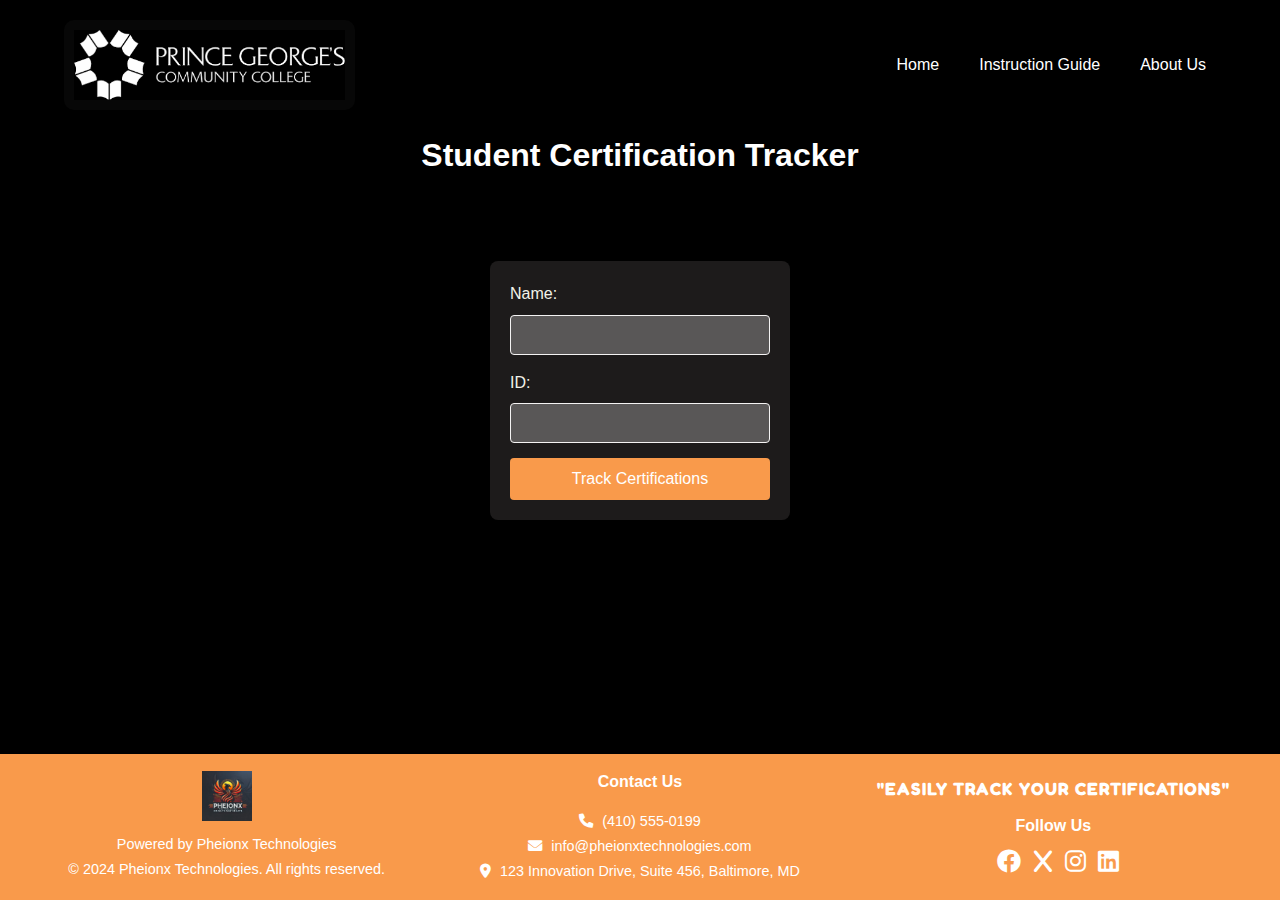
<file: index.html>
<!DOCTYPE html>
<html lang="en">
<head>
    <meta charset="UTF-8">
    <meta name="viewport" content="width=device-width, initial-scale=1.0">
    <title>Student Certification Tracker</title>
    <link rel="stylesheet" href="styles.css">
    <link rel="stylesheet" href="https://cdnjs.cloudflare.com/ajax/libs/font-awesome/6.0.0-beta3/css/all.min.css">
    <link href="https://fonts.googleapis.com/css2?family=Fredoka+One&family=Poppins:wght@500&display=swap" rel="stylesheet">
</head>
<body>
    <header>
        <div class="container">
            <div class="logo">
                <img src="image/logotwo.png" alt="Second Logo">
            </div>
            <nav>
                <ul>
                    <li><a href="home.html">Home</a></li>
                    <li><a href="instructionguide.html">Instruction Guide</a></li>
                    <li><a href="aboutus.html">About Us</a></li>
                </ul>
            </nav>
        </div>
    </header>
    <main>
        <h1>Student Certification Tracker</h1>
        <div class="form-box">
            <form action="results.html" method="GET" class="certification-form" autocomplete="off">
                <label for="name">Name:</label>
                <input type="text" id="name" name="name" required pattern="[A-Za-z\s]+"
                    title="Please enter letters only"
                    oninput="this.value = this.value.replace(/[^A-Za-z\s]/g, '')" autocomplete="off">
                <label for="id">ID:</label>
                <input type="text" id="id" name="id" required pattern="\d+"
                    title="Please enter numbers only"
                    oninput="this.value = this.value.replace(/\D/g, '')" autocomplete="off">
                <button type="submit">Track Certifications</button>
            </form>
        </div>
    </main>
    <footer>
        <div class="footer-left">
            <img src="image/logoone.jpg" alt="Phoenix Technology Logo" class="footer-logo">
            <p>Powered by Pheionx Technologies</p>
            <p>&copy; 2024 Pheionx Technologies. All rights reserved.</p>
        </div>
        <div class="footer-center">
            <h3> Contact Us</h3>
            <p><i class="fas fa-phone"></i>  (410) 555-0199</p>
        <p><i class="fas fa-envelope"></i> info@pheionxtechnologies.com</p>
        <p><i class="fas fa-map-marker-alt"></i> 123 Innovation Drive, Suite 456, Baltimore, MD </p>
        </div>
        <div class="footer-right">
            <div class="tagline-section">
                <p>"Easily Track Your Certifications"</p>
                <h3>Follow Us</h3>
            </div>
            <ul>
                <li><a href="https://www.facebook.com/pheionxtechonolgies"><i class="fab fa-facebook"></i></a></li>
                <li><a href="https://x.com/pheionxtechnologies"><i class="fab fa-x"></i></a></li>
                <li><a href="https://www.instagram.com/pheionxtechnologies"><i class="fab fa-instagram"></i></a></li>
                <li><a href="https://www.linkedin.com/company/pheionx-technologies"><i class="fab fa-linkedin"></i></a></li>
            </ul>
        </div>
    </footer>
    <script>
        const certificationData = {
            "Rufael Solomon,233323": {
                "attempted": ["Project Management Professional (PMP)"],
                "completed": ["Project Management Professional (PMP)"],
                "dateCompleted": ["2024-04-20"]
            },
            "Jenehra Allen,345454": {
                "attempted": ["ACDIS CDI Apprenticeship"],
                "completed": ["ACDIS CDI Apprenticeship"],
                "dateCompleted": ["2024-04-25"]
            },
            "Oluwaseyi Odeyemi,167453": {
                "attempted": ["CompTIA Security+"],
                "completed": ["CompTIA Security+"],
                "dateCompleted": ["2024-05-05"]
            },
            "Clauvert Chingkala,867453": {
                "attempted": ["Certified Information Security Manager (CISM)"],
                "completed": ["Certified Information Security Manager (CISM)"],
                "dateCompleted": ["2024-05-15"]
            },
            "Rilwan Ajibola,485845": {
                "attempted": ["Certified Information Systems Security Professional (CISSP)"],
                "completed": ["Certified Information Systems Security Professional (CISSP)"],
                "dateCompleted": ["2024-06-01"]
            },
            "Marlon Taylor,903432": {
                "attempted": ["AWS Certified Solutions Architect"],
                "completed": ["AWS Certified Solutions Architect"],
                "dateCompleted": ["2024-06-10"]
            }
        };

        function handleFormSubmission(event) {
            event.preventDefault();
            const name = document.getElementById("name").value.trim();
            const id = document.getElementById("id").value.trim();
            const key = `${name},${id}`;

            if (certificationData[key]) {
                const data = certificationData[key];
                const queryString = `?name=${encodeURIComponent(name)}&id=${encodeURIComponent(id)}&attempted=${encodeURIComponent(data.attempted)}&completed=${encodeURIComponent(data.completed)}&dateCompleted=${encodeURIComponent(data.dateCompleted)}`;
                window.location.href = "results.html" + queryString;
            } else {
                alert("No certification data found for the entered Name and ID.");
            }
        }

        document.querySelector(".certification-form").addEventListener("submit", handleFormSubmission);
    </script>
</body>
</html>
</file>
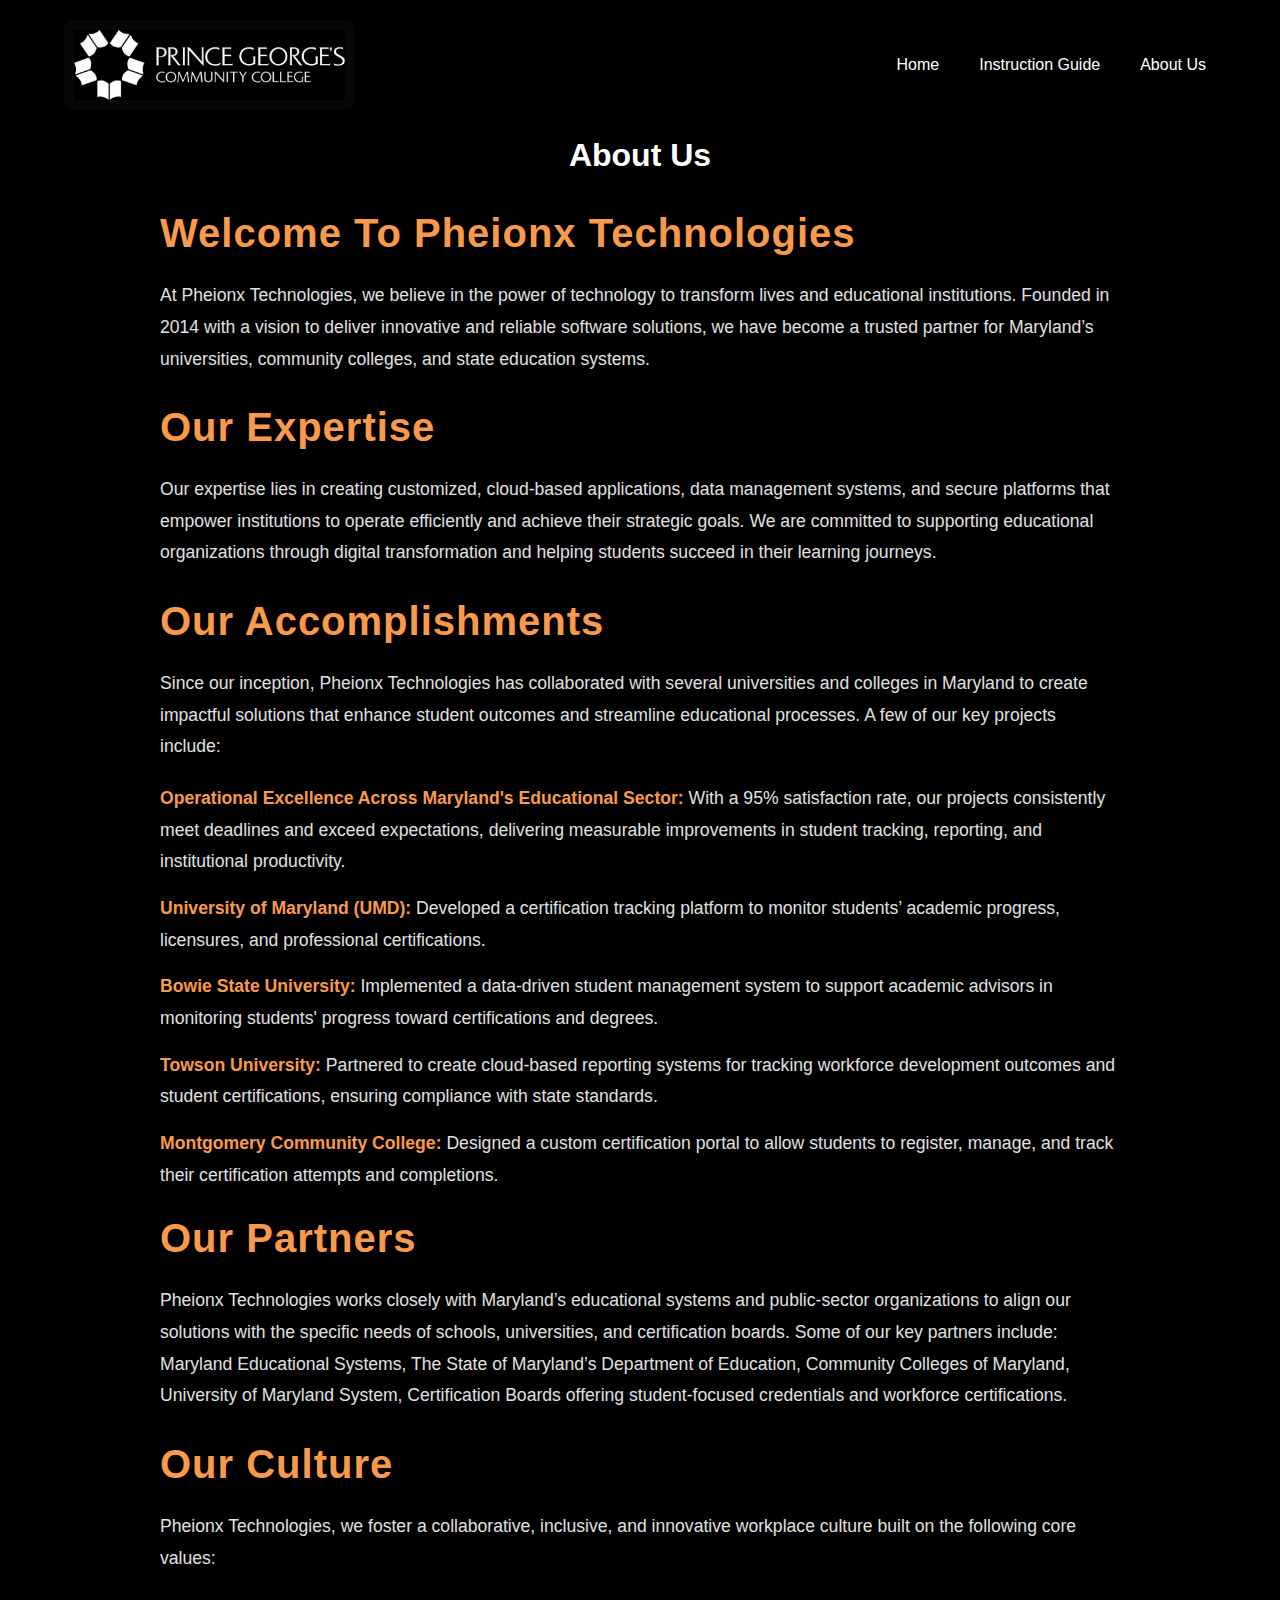
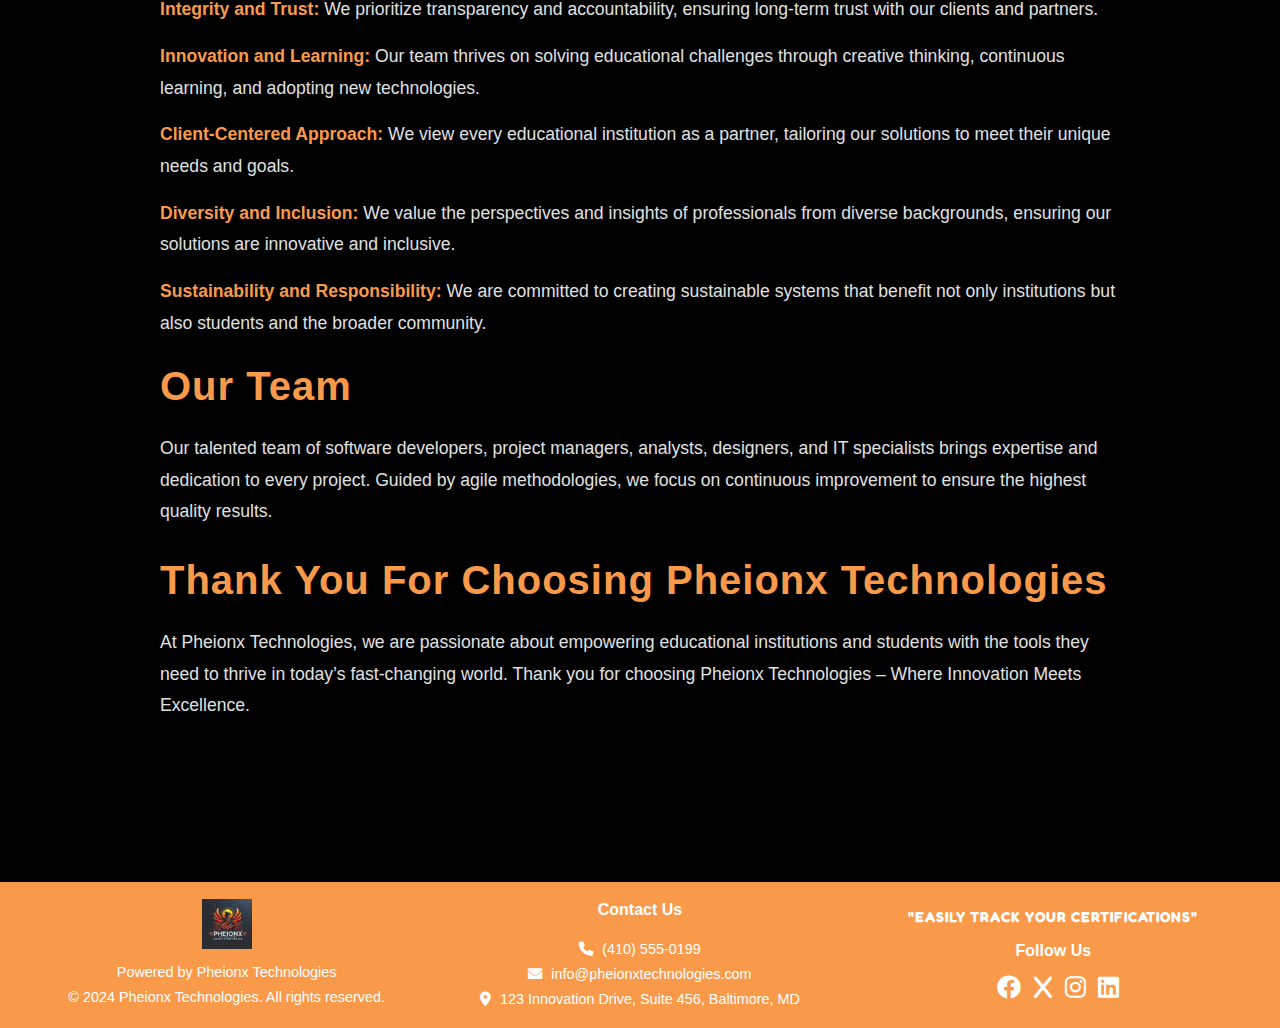
<file: aboutus.html>
<!DOCTYPE html>
<html lang="en">
<head>
    <meta charset="UTF-8">
    <meta name="viewport" content="width=device-width, initial-scale=1.0">
    <title>Student Certification Tracker</title>
    <link rel="stylesheet" href="styles3.css">
    <link rel="stylesheet" href="https://cdnjs.cloudflare.com/ajax/libs/font-awesome/6.0.0-beta3/css/all.min.css">
    <link href="https://fonts.googleapis.com/css2?family=Fredoka+One&family=Poppins:wght@500&display=swap" rel="stylesheet">
</head>
<body>
    <header>
        <div class="container">
            <div class="logo">
                <img src="image/logotwo.png" alt="Second Logo">
                    </div>
            <nav>
                <ul>
                <li><a href="home.html">Home</a></li>
                <li><a href="instructionguide.html">Instruction Guide</a></li>
                <li><a href="aboutus.html">About Us</a></li>
                </ul>
            </nav>
        </div>
    </header>
    <main>
        <h1>About Us </h1>
        <div class="about-us">
            <h2>Welcome to Pheionx Technologies</h2>
            <p>At Pheionx Technologies, we believe in the power of technology to transform lives and educational institutions. Founded in 2014 with a vision to deliver innovative and reliable software solutions, we have become a trusted partner for Maryland’s universities, community colleges, and state education systems.</p>
        
            <h2>Our Expertise</h2>
            <p>Our expertise lies in creating customized, cloud-based applications, data management systems, and secure platforms that empower institutions to operate efficiently and achieve their strategic goals. We are committed to supporting educational organizations through digital transformation and helping students succeed in their learning journeys.</p>
        
            <h2>Our Accomplishments</h2>
            <p>Since our inception, Pheionx Technologies has collaborated with several universities and colleges in Maryland to create impactful solutions that enhance student outcomes and streamline educational processes. A few of our key projects include:</p>
            <p class="accomplishment"><strong>Operational Excellence Across Maryland's Educational Sector:</strong> With a 95% satisfaction rate, our projects consistently meet deadlines and exceed expectations, delivering measurable improvements in student tracking, reporting, and institutional productivity.</p>
            <p class="accomplishment"><strong>University of Maryland (UMD):</strong> Developed a certification tracking platform to monitor students’ academic progress, licensures, and professional certifications.</p>
            <p class="accomplishment"><strong>Bowie State University:</strong> Implemented a data-driven student management system to support academic advisors in monitoring students' progress toward certifications and degrees.</p>
            <p class="accomplishment"><strong>Towson University:</strong> Partnered to create cloud-based reporting systems for tracking workforce development outcomes and student certifications, ensuring compliance with state standards.</p>
            <p class="accomplishment"><strong>Montgomery Community College:</strong> Designed a custom certification portal to allow students to register, manage, and track their certification attempts and completions.</p>
        
            <h2>Our Partners</h2>
            <p class="partners-list">Pheionx Technologies works closely with Maryland’s educational systems and public-sector organizations to align our solutions with the specific needs of schools, universities, and certification boards. Some of our key partners include: Maryland Educational Systems, The State of Maryland’s Department of Education, Community Colleges of Maryland, University of Maryland System, Certification Boards offering student-focused credentials and workforce certifications.</p>
        
            <h2>Our Culture</h2>
            <p>Pheionx Technologies, we foster a collaborative, inclusive, and innovative workplace culture built on the following core values:</p>
            <p class="culture"><strong>Integrity and Trust:</strong> We prioritize transparency and accountability, ensuring long-term trust with our clients and partners.</p>
            <p class="culture"><strong>Innovation and Learning:</strong> Our team thrives on solving educational challenges through creative thinking, continuous learning, and adopting new technologies.</p>
            <p class="culture"><strong>Client-Centered Approach:</strong> We view every educational institution as a partner, tailoring our solutions to meet their unique needs and goals.</p>
            <p class="culture"><strong>Diversity and Inclusion:</strong> We value the perspectives and insights of professionals from diverse backgrounds, ensuring our solutions are innovative and inclusive.</p>
            <p class="culture"><strong>Sustainability and Responsibility:</strong> We are committed to creating sustainable systems that benefit not only institutions but also students and the broader community.</p>
        
            <h2>Our Team</h2>
            <p>Our talented team of software developers, project managers, analysts, designers, and IT specialists brings expertise and dedication to every project. Guided by agile methodologies, we focus on continuous improvement to ensure the highest quality results.</p>
        
            <h2>Thank You for Choosing Pheionx Technologies</h2>
            <p>At Pheionx Technologies, we are passionate about empowering educational institutions and students with the tools they need to thrive in today’s fast-changing world. Thank you for choosing Pheionx Technologies – Where Innovation Meets Excellence.</p>
    </div>    
    </main>
    <footer> 
        <div class="footer-left">
            <img src="image/logoone.jpg" alt="Phoenix Technology Logo" class="footer-logo">
            <p>Powered by Pheionx Technologies</p>
            <p>&copy; 2024 Pheionx Technologies. All rights reserved.</p>
        </div>
        <div class="footer-center">
            <h3> Contact Us</h3>
            <p><i class="fas fa-phone"></i>  (410) 555-0199</p>
        <p><i class="fas fa-envelope"></i> info@pheionxtechnologies.com</p>
        <p><i class="fas fa-map-marker-alt"></i> 123 Innovation Drive, Suite 456, Baltimore, MD </p>
        </div>
        <div class="footer-right">
            <div class="tagline-section">
                <p>"Easily Track Your Certifications"</p>
                <h3>Follow Us</h3>
            </div>
            <ul>
                <li><a href="https://www.facebook.com/pheionxtechonolgies"><i class="fab fa-facebook"></i></a></li>
                <li><a href="https://x.com/pheionxtechnologies"><i class="fab fa-x"></i></a></li>
                <li><a href="https://www.instagram.com/pheionxtechnologies"><i class="fab fa-instagram"></i></a></li>
                <li><a href="https://www.linkedin.com/company/pheionx-technologies"><i class="fab fa-linkedin"></i></a></li>
            </ul>
        </div>
    </footer>
</body>
</html>
</file>
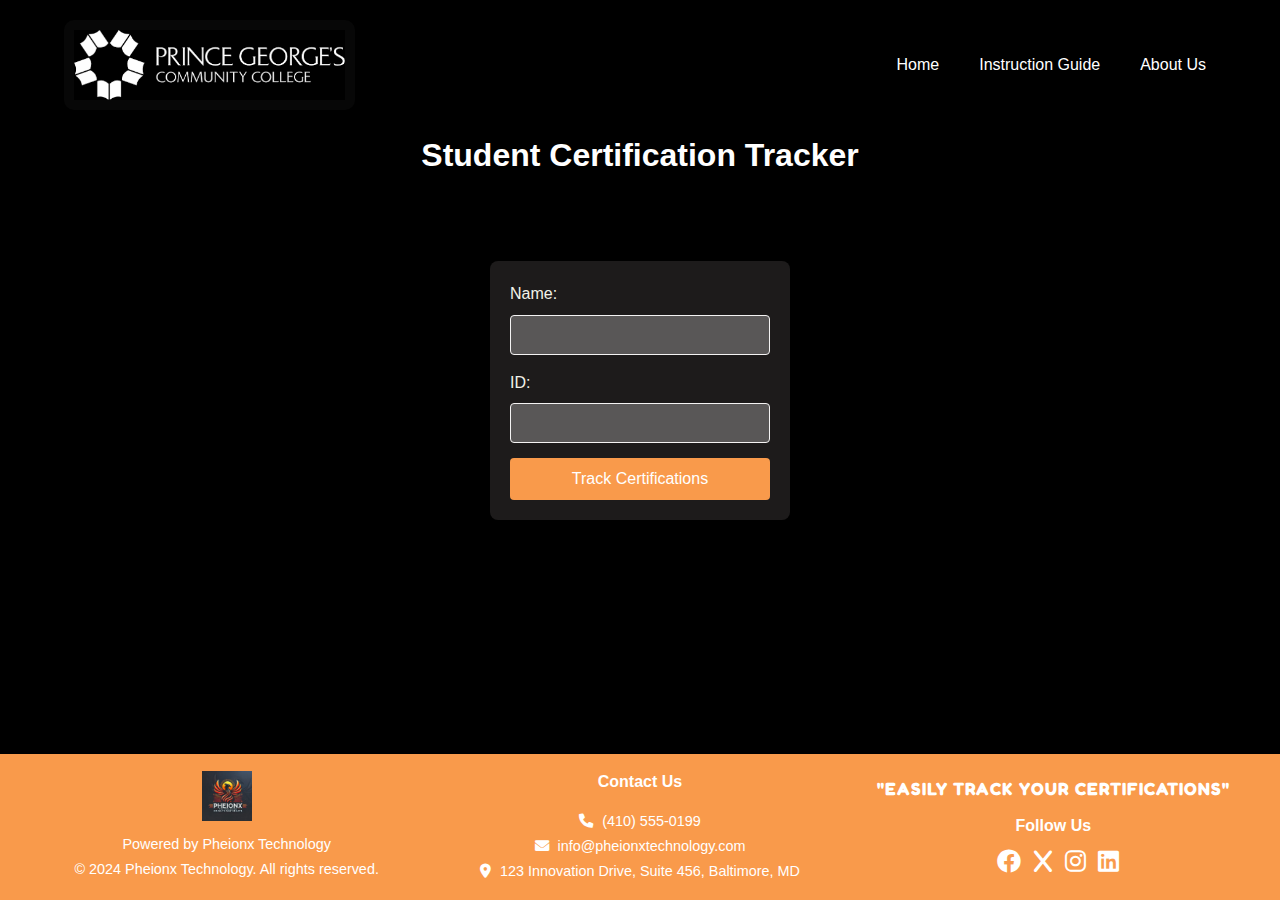
<file: home.html>
<!DOCTYPE html>
<html lang="en">
<head>
    <meta charset="UTF-8">
    <meta name="viewport" content="width=device-width, initial-scale=1.0">
    <title>Student Certification Tracker</title>
    <link rel="stylesheet" href="styles.css">
    <link rel="stylesheet" href="https://cdnjs.cloudflare.com/ajax/libs/font-awesome/6.0.0-beta3/css/all.min.css">
    <link href="https://fonts.googleapis.com/css2?family=Fredoka+One&family=Poppins:wght@500&display=swap" rel="stylesheet">
</head>
<body>
    <header>
        <div class="container">
            <div class="logo">
                <img src="image/logotwo.png" alt="Second Logo">
                    </div>
            <nav>
                <ul>
                <li><a href="home.html">Home</a></li>
                <li><a href="instructionguide.html">Instruction Guide</a></li>
                <li><a href="aboutus.html">About Us</a></li>
                </ul>
            </nav>
        </div>
    </header>
    <main>
        <h1>Student Certification Tracker</h1>
        <div class="form-box">
            <form action="results.html" method="GET" class="certification-form" autocomplete="off">
                <label for="name">Name:</label>
                <input type="text" id="name" name="name" required pattern="[A-Za-z\s]+"
                       title="Please enter letters only"
                       oninput="this.value = this.value.replace(/[^A-Za-z\s]/g, '')" autocomplete="off">
                
                <label for="id">ID:</label>
                <input type="text" id="id" name="id" required pattern="\d+"
                       title="Please enter numbers only"
                       oninput="this.value = this.value.replace(/\D/g, '')" autocomplete="off">
                
                <button type="submit">Track Certifications</button>
            </form>
        </div>
    </main>
    <footer>
        <div class="footer-left">
            <img src="image/logoone.jpg" alt="Phoenix Technology Logo" class="footer-logo">
            <p>Powered by Pheionx Technology</p>
            <p>&copy; 2024 Pheionx Technology. All rights reserved.</p>
        </div>
        <div class="footer-center">
            <h3> Contact Us</h3>
            <p><i class="fas fa-phone"></i>  (410) 555-0199</p>
        <p><i class="fas fa-envelope"></i> info@pheionxtechnology.com</p>
        <p><i class="fas fa-map-marker-alt"></i> 123 Innovation Drive, Suite 456, Baltimore, MD </p>
        </div>
        <div class="footer-right">
            <div class="tagline-section">
                <p>"Easily Track Your Certifications"</p>
                <h3>Follow Us</h3>
            </div>
            <ul>
                <li><a href="https://www.facebook.com/pheionxtechonolgy"><i class="fab fa-facebook"></i></a></li>
                <li><a href="https://x.com/pheionxtechnology"><i class="fab fa-x"></i></a></li>
                <li><a href="https://www.instagram.com/pheionxtechnology"><i class="fab fa-instagram"></i></a></li>
                <li><a href="https://www.linkedin.com/company/pheionx-technology"><i class="fab fa-linkedin"></i></a></li>
            </ul>
        </div>
    </footer>
    <script>
        const certificationData = {
            "Rufael Solomon,233323": {
                "attempted": ["Project Management Professional (PMP)"],
                "completed": ["Project Management Professional (PMP)"],
                "dateCompleted": ["2024-04-20"]
            },
            "Jenehra Allen,345454": {
                "attempted": ["ACDIS CDI Apprenticeship"],
                "completed": ["ACDIS CDI Apprenticeship"],
                "dateCompleted": ["2024-04-25"]
            },
            "Oluwaseyi Odeyemi,167453": {
                "attempted": ["CompTIA Security+"],
                "completed": ["CompTIA Security+"],
                "dateCompleted": ["2024-05-05"]
            },
            "Clauvert Chingkala,867453": {
                "attempted": ["Certified Information Security Manager (CISM)"],
                "completed": ["Certified Information Security Manager (CISM)"],
                "dateCompleted": ["2024-05-15"]
            },
            "Rilwan Ajibola,485845": {
                "attempted": ["Certified Information Systems Security Professional (CISSP)"],
                "completed": ["Certified Information Systems Security Professional (CISSP)"],
                "dateCompleted": ["2024-06-01"]
            },
            "Marlon Taylor,903432": {
                "attempted": ["AWS Certified Solutions Architect"],
                "completed": ["AWS Certified Solutions Architect"],
                "dateCompleted": ["2024-06-10"]
            }
        };
    
        function handleFormSubmission(event) {
            event.preventDefault();
            const name = document.getElementById("name").value.trim();
            const id = document.getElementById("id").value.trim();
            const key = `${name},${id}`;
            
            if (certificationData[key]) {
                const data = certificationData[key];
                const queryString = `?name=${encodeURIComponent(name)}&id=${encodeURIComponent(id)}&attempted=${encodeURIComponent(data.attempted)}&completed=${encodeURIComponent(data.completed)}&dateCompleted=${encodeURIComponent(data.dateCompleted)}`;
                window.location.href = "results.html" + queryString;
            } else {
                alert("No certification data found for the entered Name and ID.");
            }
        }
    
        document.querySelector(".certification-form").addEventListener("submit", handleFormSubmission);
    </script>
</body>
</html>
</file>
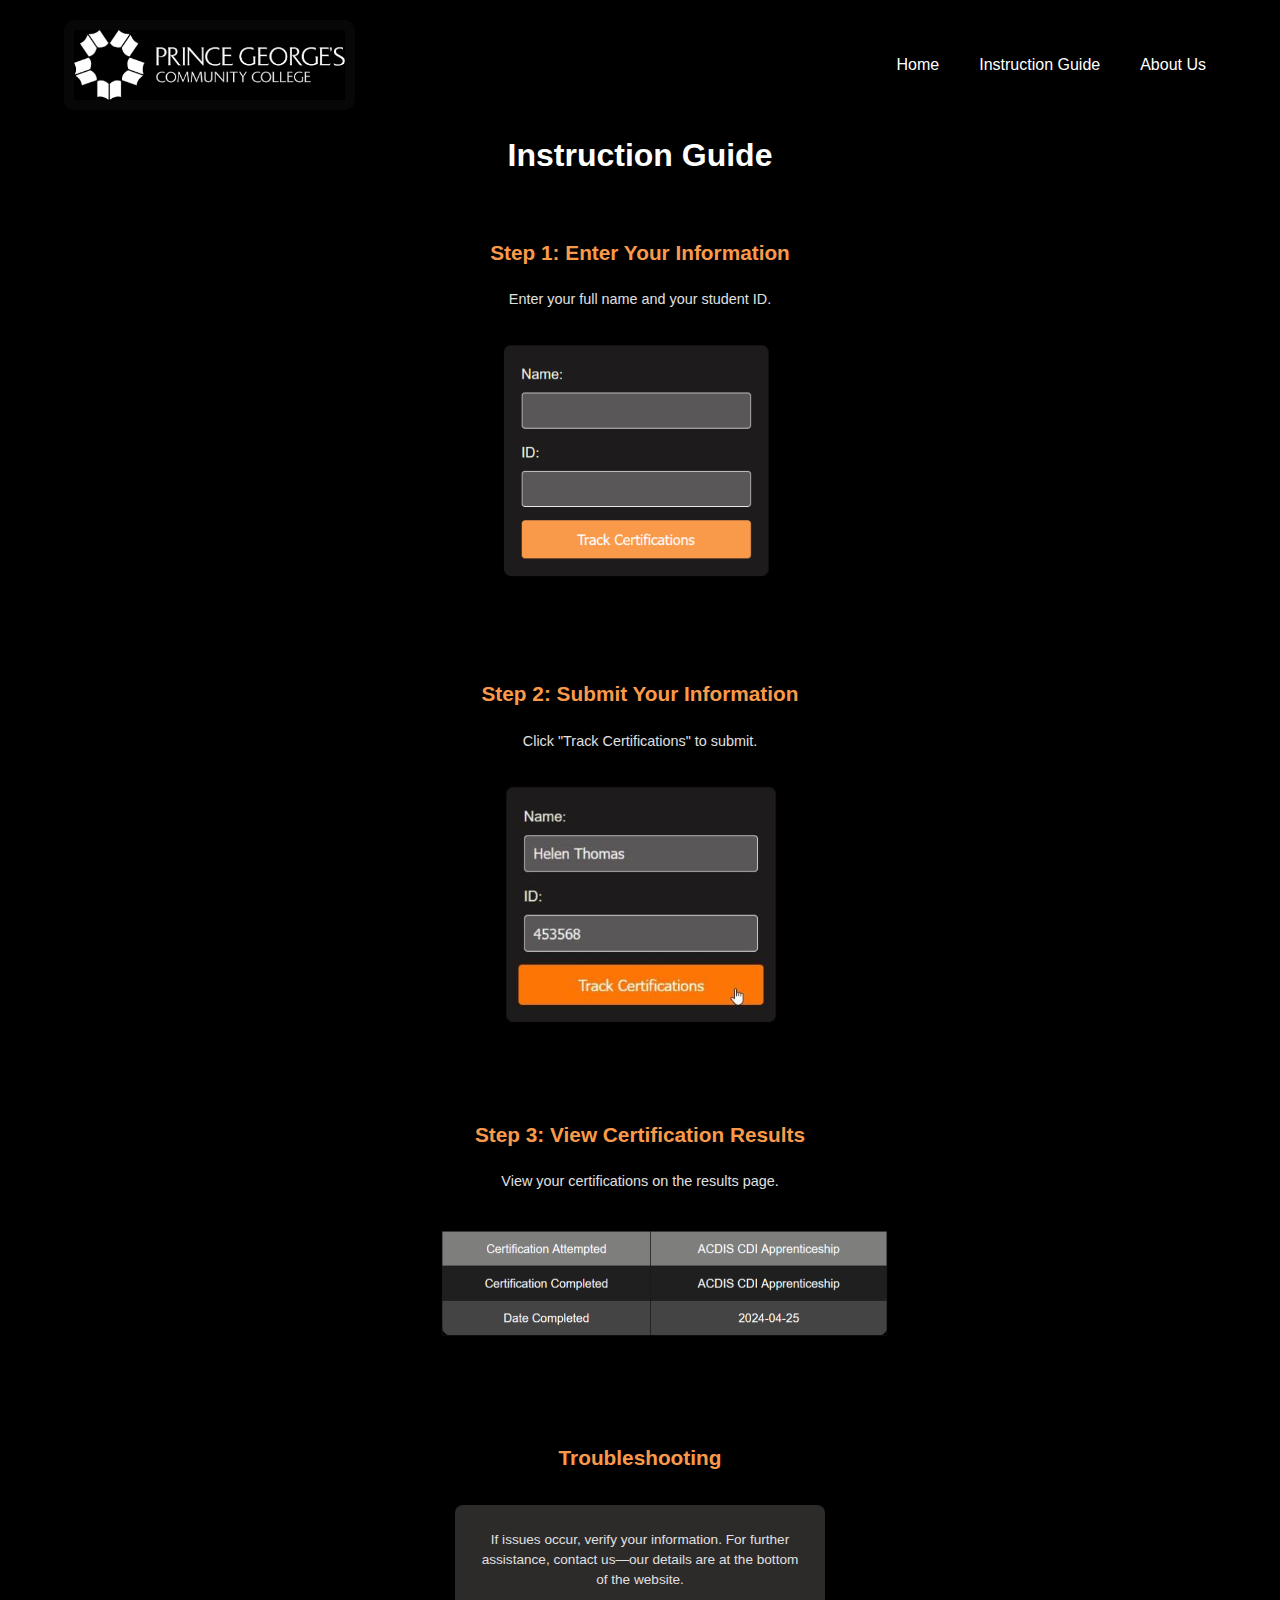
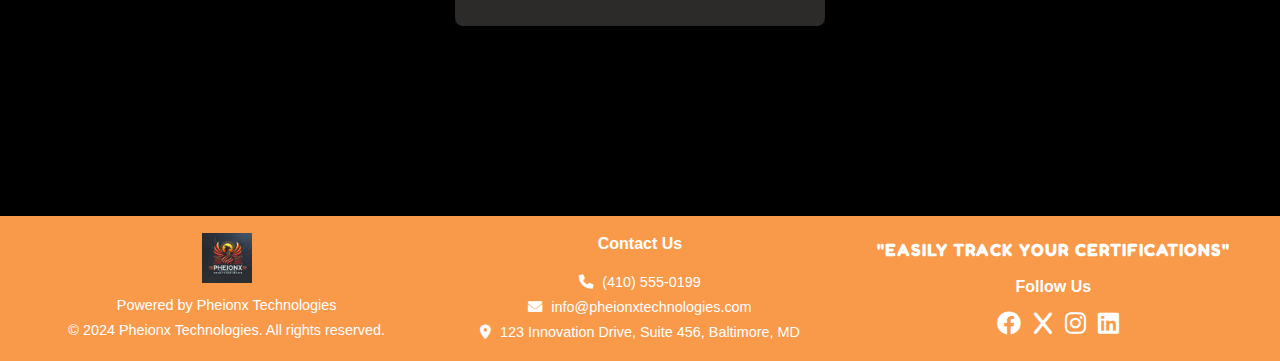
<file: instructionguide.html>
<!DOCTYPE html>
<html lang="en">
<head>
    <meta charset="UTF-8">
    <meta name="viewport" content="width=device-width, initial-scale=1.0">
    <title>Student Certification Tracker</title>
    <link rel="stylesheet" href="styles2.css">
    <link rel="stylesheet" href="https://cdnjs.cloudflare.com/ajax/libs/font-awesome/6.0.0-beta3/css/all.min.css">
    <link href="https://fonts.googleapis.com/css2?family=Fredoka+One&family=Poppins:wght@500&display=swap" rel="stylesheet">
</head>
<body>
    <header>
        <div class="container">
            <div class="logo">
                <img src="image/logotwo.png" alt="Second Logo">
                    </div>
            <nav>
                <ul>
                    <li><a href="home.html">Home</a></li>
                    <li><a href="instructionguide.html">Instruction Guide</a></li>
                    <li><a href="aboutus.html">About Us</a></li>
                </ul>
            </nav>
        </div>
    </header>
    <main>
        <h1>Instruction Guide</h1>
        <div class="instruction-guide-box">
            <div class="step-box">
                <h3>Step 1: Enter Your Information</h3>
                <div class="step-content">
                    <p>Enter your full name and your student ID.</p>
                </div>
                <div class="step-image-container">
                    <img src="image/step1.png" alt="Entering Information" class="step-image">
                </div>
            </div>
            <div class="step-box">
                <h3>Step 2: Submit Your Information</h3>
                <div class="step-content">
                    <p>Click "Track Certifications" to submit. </p>
                </div>
                <div class="step-image-container">
                    <img src="image/step24.JPG" alt="Submitting Information" class="step-image">
                </div>
            </div>
            <div class="step-box">
                <h3>Step 3: View Certification Results</h3>
                <div class="step-content">
                    <p>View your certifications on the results page. </p>
                </div>
                <div class="step-image-container">
                    <img src="image/step3.png" alt="Viewing Results" class="step-image step3-image">
                </div>
            </div>
            <div class="troubleshooting-box">
                <h3>Troubleshooting</h3>
                <div class="troubleshooting-step">
                    <p>If issues occur, verify your information. For further assistance, contact us—our details are at the bottom of the website. </p>
                </div> 
            </div>
        </div>
    </main>
    <footer>
        <div class="footer-left">
            <img src="image/logoone.jpg" alt="Phoenix Technology Logo" class="footer-logo">
            <p>Powered by Pheionx Technologies</p>
            <p>&copy; 2024 Pheionx Technologies. All rights reserved.</p>
        </div>
        <div class="footer-center">
            <h3> Contact Us</h3>
            <p><i class="fas fa-phone"></i>  (410) 555-0199</p>
        <p><i class="fas fa-envelope"></i> info@pheionxtechnologies.com</p>
        <p><i class="fas fa-map-marker-alt"></i> 123 Innovation Drive, Suite 456, Baltimore, MD </p>
        </div>
        <div class="footer-right">
            <div class="tagline-section">
                <p>"Easily Track Your Certifications"</p>
                <h3>Follow Us</h3>
            </div>
            <ul>
                <li><a href="https://www.facebook.com/pheionxtechonolgies"><i class="fab fa-facebook"></i></a></li>
                <li><a href="https://x.com/pheionxtechnologies"><i class="fab fa-x"></i></a></li>
                <li><a href="https://www.instagram.com/pheionxtechnologies"><i class="fab fa-instagram"></i></a></li>
                <li><a href="https://www.linkedin.com/company/pheionx-technologies"><i class="fab fa-linkedin"></i></a></li>
            </ul>
        </div>
    </footer>
</body>
</html>
</file>
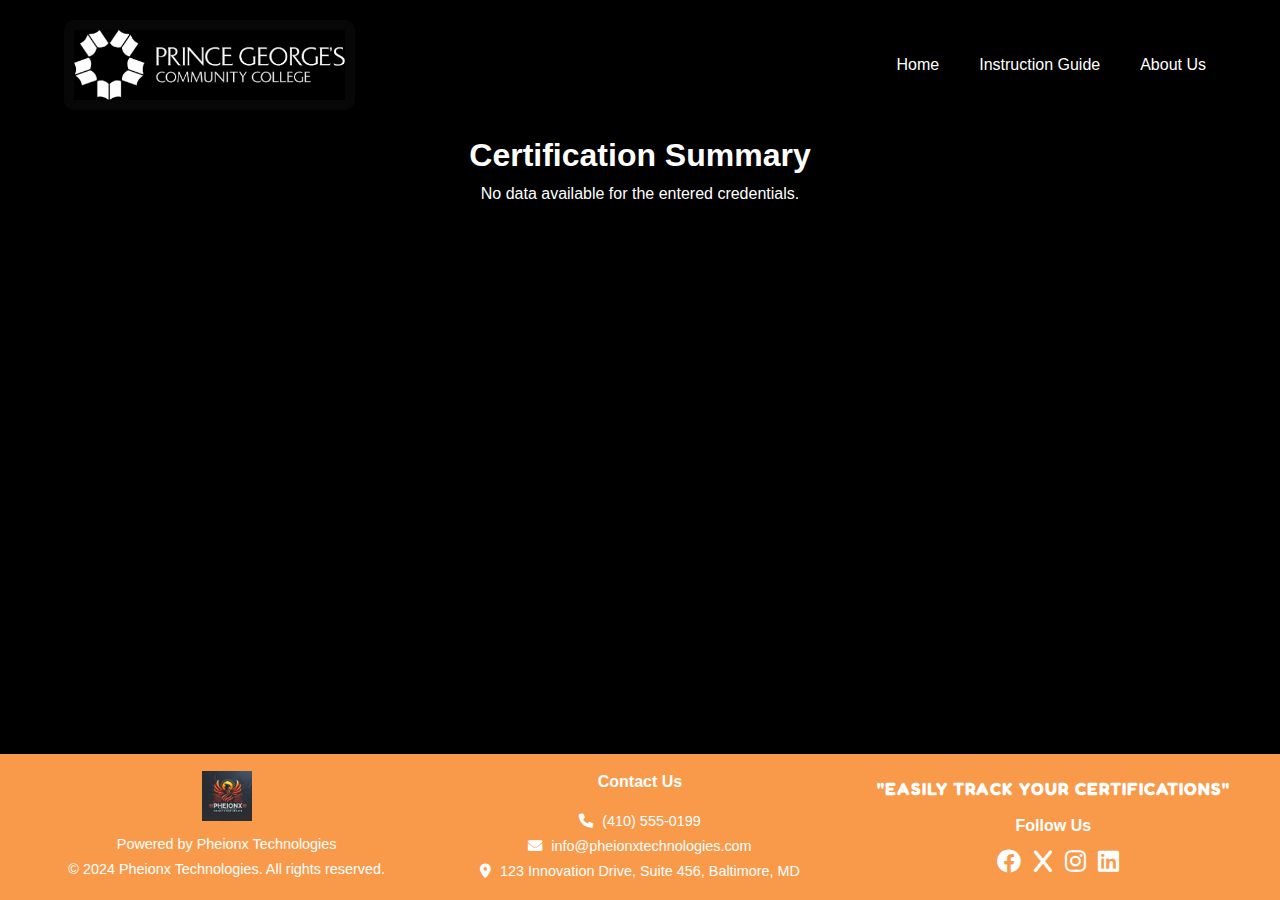
<file: results.html>
<!DOCTYPE html>
<html lang="en">
<head>
    <meta charset="UTF-8">
    <meta name="viewport" content="width=device-width, initial-scale=1.0">
    <title>Student Certification Tracker</title>
    <link rel="stylesheet" href="styles4.css">
    <link rel="stylesheet" href="https://cdnjs.cloudflare.com/ajax/libs/font-awesome/6.0.0-beta3/css/all.min.css">
    <link href="https://fonts.googleapis.com/css2?family=Fredoka+One&family=Poppins:wght@500&display=swap" rel="stylesheet">
</head>
<body>
    <header>
        <div class="container">
            <div class="logo">
                <img src="image/logotwo.png" alt="Second Logo">
                    </div>
            <nav>
                <ul>
                    <li><a href="home.html">Home</a></li>
                    <li><a href="instructionguide.html">Instruction Guide</a></li>
                    <li><a href="aboutus.html">About Us</a></li>
                </ul>
            </nav>
        </div>
    </header>
    <main>
        <div class="container">
            <h1>Certification Summary</h1>
            <div class="content">
                <table class="certification-table">
                    <thead>
                        <tr>
                            <th colspan="2">${data.name}</th>
                        </tr>
                    </thead>
                    <tbody>
                        <tr>
                            <td>Certification Attempted</td>
                            <td>${data.attempted || 'N/A'}</td>
                        </tr>
                        <tr>
                            <td>Certification Completed</td>
                            <td>${data.completed || 'N/A'}</td>
                        </tr>
                        <tr>
                            <td>Date Completed</td>
                            <td>${data.dateCompleted || 'N/A'}</td>
                        </tr>
                    </tbody>
                </table>
                <button onclick="goBack()" class="go-back-btn">Go Back</button>
            </div>
        </div>
    </main>
    <footer>
        <div class="footer-left">
            <img src="image/logoone.jpg" alt="Phoenix Technology Logo" class="footer-logo">
            <p>Powered by Pheionx Technologies</p>
            <p>&copy; 2024 Pheionx Technologies. All rights reserved.</p>
        </div>
        <div class="footer-center">
            <h3> Contact Us</h3>
            <p><i class="fas fa-phone"></i>  (410) 555-0199</p>
        <p><i class="fas fa-envelope"></i> info@pheionxtechnologies.com</p>
        <p><i class="fas fa-map-marker-alt"></i> 123 Innovation Drive, Suite 456, Baltimore, MD </p>
        </div>
        <div class="footer-right">
            <div class="tagline-section">
                <p>"Easily Track Your Certifications"</p>
                <h3>Follow Us</h3>
            </div>
            <ul>
                <li><a href="https://www.facebook.com/pheionxtechonolgies"><i class="fab fa-facebook"></i></a></li>
                <li><a href="https://x.com/pheionxtechnologies"><i class="fab fa-x"></i></a></li>
                <li><a href="https://www.instagram.com/pheionxtechnologies"><i class="fab fa-instagram"></i></a></li>
                <li><a href="https://www.linkedin.com/company/pheionx-technologies"><i class="fab fa-linkedin"></i></a></li>
            </ul>
          </div>
    <script>
        function getQueryParams() {
            const params = new URLSearchParams(window.location.search);
            return {
                name: params.get("name"),
                id: params.get("id"),
                attempted: params.get("attempted"),
                completed: params.get("completed"),
                dateCompleted: params.get("dateCompleted")
            };
        }

        function displayCertificationData() {
            const data = getQueryParams();
            if (data.name && data.id) {
                const contentDiv = document.querySelector(".content");
                contentDiv.innerHTML = `
                 
                    <table class="certification-table">
                        <thead>
                            <tr>
                                <th colspan="2">${data.name}</th>
                            </tr>
                        </thead>
                        <tbody>
                            <tr>
                                <td>Certification Attempted</td>
                                <td>${data.attempted || 'N/A'}</td>
                            </tr>
                            <tr>
                                <td>Certification Completed</td>
                                <td>${data.completed || 'N/A'}</td>
                            </tr>
                            <tr>
                                <td>Date Completed</td>
                                <td>${data.dateCompleted || 'N/A'}</td>
                            </tr>
                        </tbody>
                    </table>
                    <button onclick="goBack()" class="go-back-btn">Go Back</button>
                `;
            } else {
                document.querySelector(".content").innerHTML = "<p>No data available for the entered credentials.</p>";
            }
        }

        function goBack() {
            window.location.href = 'home.html'; // Replace 'home.html' with the correct URL if needed
        }

        window.onload = displayCertificationData;
    </script>
</body>
</html>
</file>
<file: styles.css>
* {
    margin: 0;
    padding: 0;
    box-sizing: border-box;
}

body {
    font-family: 'Arial', sans-serif;
    line-height: 1.6;
    background-color: #000; 
    color: white; 
    display: flex;
    flex-direction: column;
    min-height: 100vh; 
}

.container {
    width: 90%;
    max-width: 1200px;
    margin: 0 auto;
}

header {
    background-color: #000; 
    color: white;
    padding: 20px 0;
    position: sticky;
    top: 0;
    z-index: 1000;
    margin-bottom: 0; 
}

header .container {
    display: flex;
    justify-content: space-between;
    align-items: center;
}

header .logo {
    display: flex; 
    align-items: center; 
    padding: 10px;
    background-color: rgba(24, 24, 24, 0.3); 
    border-radius: 10px;
    gap: 15px; 
}

header .logo img {
    height: 70px;
    width: auto; 
}

header nav ul {
    display: flex;
    list-style: none;
}

header nav ul li {
    margin-left: 20px;
}

header nav ul li a {
    text-decoration: none;
    color: white;
    font-size: 16px;
    padding: 5px 10px;
    transition: background-color 0.3s ease;
}
header nav ul li a:hover {
    color:  #f99a4b; 
}

main {
    background-color: #000; 
    padding: 0 0 120px; 
    margin-top: 0; 
    color: white;
    text-align: center;
    flex-grow: 1; 
}

main h1 {
    margin-top: 0;
    padding-top: 0; 
}

footer {
    background-color: #f99a4b; 
    color: white;
    padding: 10px 20px; 
    font-family: Arial, sans-serif;
    display: flex;
    justify-content: space-between; 
    align-items: center; 
    font-size: 0.6rem; 
    margin-top: auto; 
    flex-wrap: wrap; 
}

.footer-left, .footer-center, .footer-right {
    flex: 1; 
    text-align: center; 
    margin: 5px 0;
}

.footer-logo {
    max-width: 50px; 
    height: auto; 
    margin-bottom: 5px; 
}

.footer-left p, .footer-center p, .footer-right p {
    margin: 2px 0;
    font-size: 0.9rem; 
}

.footer-right .tagline-section {
    margin-bottom: 5px; 
}

.footer-right .tagline-section p {
    font-family: 'Fredoka One', sans-serif; 
    font-size: 1.1rem; 
    font-weight: 700; 
    color: white; 
    margin-bottom: 10px;
    letter-spacing: 1px;
    text-transform: uppercase; 
}

.footer-right h3 {
    font-size: 1.0rem; 
    margin: 5px 0;
}

.footer-right ul {
    list-style: none; 
    padding: 0;
    margin: 0;
}

.footer-right li {
    display: inline-block;
    margin-left: 10px; 
}

.footer-right a {
    color: white;
    font-size: 1.5rem; 
    text-decoration: none;
}

.footer-right a:hover {
    color: black; 
}
.footer-center h3 {
    font-size: 1.0rem; 
    font-weight: bold; 
    margin-bottom: 15px; 
    color: white; 
}

.footer-center i {
    margin-right: 5px; 
    font-size: 0.9rem; 
}

.certification-form {
    background-color: #1d1b1b; 
    padding: 20px;
    border-radius: 8px;
    width: 300px; 
    margin: 80px auto; 
    text-align: left;
}

.certification-form input {
    width: 100%;
    padding: 10px;
    margin-bottom: 15px;
    background-color: #595757;
    color: rgb(247, 242, 242);
    border: 1px solid #f4f3f3;
    border-radius: 4px;
    font-size: 1rem;
}

.certification-form button {
    width: 100%;
    padding: 12px;
    background-color: #f99a4b; 
    color: white;
    font-size: 1rem;
    border: none;
    border-radius: 4px;
    cursor: pointer;
    transition: background-color 0.3s ease, transform 0.2s ease; 
}
.certification-form button:hover {
    background-color: #fd7605; 
    transform: scale(1.05); 
}

.certification-form label {
    display: block;
    font-size: 1rem;
    margin-bottom: 8px;
    color: #f2f2e8; 
}

@media (max-width: 768px) {
    header .container {
        flex-direction: column;
        align-items: flex-start;
    }
}
</file>
<file: styles3.css>
* {
    margin: 0;
    padding: 0;
    box-sizing: border-box;
}

body {
    font-family: 'Arial', sans-serif;
    line-height: 1.6;
    background-color: #000; 
    color: white; 
    display: flex;
    flex-direction: column;
    min-height: 100vh; 
}

.container {
    width: 90%;
    max-width: 1200px;
    margin: 0 auto;
}

header {
    background-color: #000; 
    color: white; 
    padding: 20px 0; 
    position: sticky;
    top: 0;
    z-index: 1000;
    margin-bottom: 0; 
}

header .container {
    display: flex;
    justify-content: space-between;
    align-items: center;
}

header .logo {
    display: flex;
    align-items: center;
    padding: 10px;
    background-color: rgba(24, 24, 24, 0.3);
    border-radius: 10px;
    gap: 15px;
    margin-right: auto; 
}

header .logo img {
    height: 70px; 
    width: auto; 
}

header nav ul {
    display: flex;
    list-style: none;
}

header nav ul li {
    margin-left: 20px;
}

header nav ul li a {
    text-decoration: none;
    color: white;
    font-size: 16px;
    padding: 5px 10px;
    transition: background-color 0.3s ease;
}
header nav ul li a:hover {
    color:  #f99a4b; 
}

main {
    background-color: #000; 
    padding: 0 0 120px; 
    margin-top: 0; 
    color: white;
    text-align: center;
    flex-grow: 1; 
}
   
.about-us {
    text-align: left;
    padding: 20px; 
    max-width: 1000px; 
    margin: 0 auto; 
}

.about-us h2 {
    font-size: 2.5rem; 
    color: #f99a4b; 
    margin-bottom: 15px; 
    font-weight: 700; 
    text-transform: capitalize; 
    letter-spacing: 1px; 
}

.about-us p {
    font-size: 1.1rem; 
    line-height: 1.8; 
    margin-bottom: 20px; 
    color: #e0e0e0; 
}

.about-us .accomplishment,
.about-us .culture {
    margin-bottom: 15px;
}

.about-us .accomplishment strong,
.about-us .culture strong {
    color:  #f99a4b; 
    font-weight: bold; 
}

.about-us p strong {
    color:  #f99a4b; 
    font-weight: bold; 
}

footer {
    background-color: #f99a4b; 
    color: white;
    padding: 10px 20px; 
    font-family: Arial, sans-serif;
    display: flex;
    justify-content: space-between; 
    align-items: center;
    font-size: 0.6rem;
    margin-top: auto; 
    flex-wrap: wrap; 
}

.footer-left, .footer-center, .footer-right {
    flex: 1; 
    text-align: center; 
    margin: 5px 0;
}

.footer-logo {
    max-width: 50px; 
    height: auto; 
    margin-bottom: 5px; 
}

.footer-left p, .footer-center p, .footer-right p {
    margin: 2px 0;
    font-size: 0.9rem; 
}

.footer-right .tagline-section {
    margin-bottom: 5px; 
}

.footer-right .tagline-section p {
    font-family: 'Fredoka One', sans-serif; 
    font-weight: 700; 
    color: white; 
    margin-bottom: 10px; 
    letter-spacing: 1px; 
    text-transform: uppercase; /
}

.footer-right h3 {
    font-size: 1.0rem; 
    margin: 5px 0;
}

.footer-right ul {
    list-style: none; 
    padding: 0;
    margin: 0;
}

.footer-right li {
    display: inline-block;
    margin-left: 10px; 
}

.footer-right a {
    color: white;
    font-size: 1.5rem; 
    text-decoration: none;
}

.footer-right a:hover {
    color: black; 
}
.footer-center h3 {
    font-size: 1.0rem; 
    font-weight: bold; 
    margin-bottom: 15px; 
    color: white; 
}


.footer-center i {
    margin-right: 5px; 
    font-size: 0.9rem; 
}
@media (max-width: 768px) {
    header .container {
        flex-direction: column;
        align-items: flex-start;
    }
}
</file>
<file: styles2.css>
* {
    margin: 0;
    padding: 0;
    box-sizing: border-box;
}

body {
    font-family: 'Arial', sans-serif;
    line-height: 1.6;
    background-color: #000; 
    color: white; 
    display: flex;
    flex-direction: column;
    min-height: 100vh; 
}

.container {
    width: 90%;
    max-width: 1200px;
    margin: 0 auto;
}

header {
    background-color: #000; 
    color: white; 
    padding: 20px 0; 
    position: sticky;
    top: 0;
    z-index: 1000;
    margin-bottom: 0; 
}

header .container {
    display: flex;
    justify-content: space-between;
    align-items: center;
}

header .logo {
    display: flex;
    align-items: center;
    padding: 10px;
    background-color: rgba(24, 24, 24, 0.3);
    border-radius: 10px;
    gap: 15px;
    margin-right: auto; 
}

header .logo img {
    height: 70px; 
    width: auto; 

}
header nav ul {
    display: flex;
    list-style: none;
}

header nav ul li {
    margin-left: 20px;
}

header nav ul li a {
    text-decoration: none;
    color: white;
    font-size: 16px;
    padding: 5px 10px;
    transition: background-color 0.3s ease;
}
header nav ul li a:hover {
    color: #f99a4b; 
}

main {
    background-color: #000;
    padding: 0 0 120px; 
    margin-top: 0; 
    color: white;
    text-align: center;
    flex-grow: 1; 
}

.instruction-guide-box, .step-box, .troubleshooting-box {
    
    padding: 15px; 
    border-radius: 8px; 
    color: #e0e0e0; 
    margin: 10px auto; 
    width: 70%; 
    max-width: 700px; 
    text-align: center; 
}

.step-box {
    margin-bottom: 40px; 
    padding: 20px;
    border-radius: 8px; 
    box-shadow: 0 4px 8px rgba(0, 0, 0, 0.1); 
    display: block; 
}

.step-box h3 {
    font-size: 1.5rem;
    color: #2c3e50;
    margin-bottom: 10px;
    text-align: center; 
}

.step-content {
    margin-bottom: 20px; 
    text-align: center; 
}

.step-content p {
    font-size: 1rem;
    color: #34495e;
    line-height: 1.6;
    max-width: 80%; 
    margin: 0 auto; 
  
}
.step-box p {
    margin-top: 20px; 

}
.step-image-container {
    text-align: center; 
    margin-top: 20px; 
}

.step-image {
    width: 70%; 
    max-width: 450px; 
    height: auto; 
    border-radius: 8px; 
    box-shadow: 0 4px 8px rgba(0, 0, 0, 0.1); 
}

.step3-image {
    width: 110%; 
    max-width: 550px; 
    height: auto;
    border-radius: 8px; 
    box-shadow: 0 6px 12px rgba(0, 0, 0, 0.15); 
    margin: 20px auto; 
}

@media (max-width: 768px) {
    .step-content p {
        max-width: 100%; 
    }

    .step-image {
        width: 90%; 
    }
}

   .troubleshooting-box{
    
    padding: 15px; 
    border-radius: 8px;
    text-align: center; 
    margin-top: 50px; 
    width: 60%; 
    max-width: 400px; 
    margin: 0 auto; 
}

.step-box h3, .troubleshooting-box h2 {
    color: #f99a4b; 
    font-size: 1.3rem; 
    margin-bottom: 8px; 
}

.step-box p, .troubleshooting-box p {
    font-size: 0.9rem; 
    line-height: 1.4; 
    color: #e0e0e0; 
    margin-bottom: 10px; 
    text-align: center; 
}

.troubleshooting-box h2 {
    font-size: 1.5rem; 
    margin-bottom: 10px; 
}
.troubleshooting-box h3 {
    color: #f99a4b; 
    font-size: 1.3rem;
    margin-bottom: 8px; 
}

.troubleshooting-box p {
    font-size: 0.9rem; 
    line-height: 1.4; 
    color: #e0e0e0; 
    margin-bottom: 10px;
    text-align: center; 
}

.troubleshooting-step {
    display: flex;
    justify-content: center; 
    align-items: center; 
}
.instruction-steps {
    display: flex;
    flex-direction: column;
    gap: 10px; 
}

.troubleshooting-step {
    background-color: #2d2a2a; 
    padding: 25px; 
    border-radius: 8px; 
    text-align: center; 
    margin-top: 30px; 
    margin-bottom: 30px; 
    width: 100%; 
    max-width: 1200px; 
    margin-left: auto; 
    margin-right: auto; 
}

.troubleshooting-step p {
    font-size: 0.85rem;
    color: #e0e0e0;
    line-height: 1.5; 
    margin-bottom: 10px; 
}

footer {
    background-color: #f99a4b; 
    color: white;
    padding: 10px 20px;
    font-family: Arial, sans-serif;
    display: flex;
    justify-content: space-between; 
    align-items: center; 
    font-size: 0.6rem; 
    margin-top: auto; 
    flex-wrap: wrap; 
}

.footer-left, .footer-center, .footer-right {
    flex: 1; 
    text-align: center; 
    margin: 5px 0;
}

.footer-logo {
    max-width: 50px; 
    height: auto; 
    margin-bottom: 5px; 
}

.footer-left p, .footer-center p, .footer-right p {
    margin: 2px 0;
    font-size: 0.9rem; 
}

.footer-right .tagline-section {
    margin-bottom: 5px; 
}

.footer-right .tagline-section p {
    font-family: 'Fredoka One', sans-serif; 
    font-size: 1.1rem; 
    font-weight: 700; 
    color: white; 
    margin-bottom: 10px; 
    letter-spacing: 1px; 
    text-transform: uppercase; 
}

.footer-right h3 {
    font-size: 1.0rem;
    margin: 5px 0;
}

.footer-right ul {
    list-style: none; 
    padding: 0;
    margin: 0;
}

.footer-right li {
    display: inline-block;
    margin-left: 10px; 
}

.footer-right a {
    color: white;
    font-size: 1.5rem; 
    text-decoration: none;
}

.footer-right a:hover {
    color: black; 
}
.footer-center h3 {
    font-size: 1.0rem; 
    font-weight: bold; 
    margin-bottom: 15px; 
    color: white; 
}

.footer-center i {
    margin-right: 5px; 
    font-size: 0.9rem; 
}
@media (max-width: 768px) {
    header .container {
        flex-direction: column;
        align-items: flex-start;
    }
}
</file>
<file: styles4.css>
* {
    margin: 0;
    padding: 0;
    box-sizing: border-box;
}

body {
    font-family: 'Arial', sans-serif;
    line-height: 1.6;
    background-color: #000; 
    color: white; 
    display: flex;
    flex-direction: column;
    min-height: 100vh; 
}

.container {
    width: 90%;
    max-width: 1200px;
    margin: 0 auto;
}

header {
    background-color: #000; 
    color: white;
    padding: 20px 0; 
    position: sticky;
    top: 0;
    z-index: 1000;
    margin-bottom: 0; 
}

header .container {
    display: flex;
    justify-content: space-between;
    align-items: center;
}

header .logo {
    display: flex; 
    align-items: center; 
    padding: 10px;
    background-color: rgba(24, 24, 24, 0.3); 
    border-radius: 10px;
}

header .logo img {
    height: 70px; 
    width: auto;
}

.tagline {
    font-size: 0.9rem; 
    font-weight: 400; 
    color: #f3efec; 
    font-style: italic; 
    margin-left: 20px; 
    text-align: left; 
}

header nav ul {
    display: flex;
    list-style: none;
}

header nav ul li {
    margin-left: 20px;
}

header nav ul li a {
    text-decoration: none;
    color: white;
    font-size: 16px;
    padding: 5px 10px;
    transition: background-color 0.3s ease;
}
header nav ul li a:hover {
    color:  #f99a4b; 
}
.title {
    margin-top: 50px; 
    margin-bottom: 20px; 
    font-size: 2rem; 
    text-align: center; 
    color: #f39c12; 
}

main {
    background-color: #000; 
    padding: 0 0 120px; 
    margin-top: 0; 
    color: white;
    text-align: center;
    flex-grow: 1; 
}

main h1 {
    margin-top: 0; 
    padding-top: 0; 
}

.certification-table {
    width: 60%;
    max-width: 600px;
    margin: 90px auto 60px auto;
    font-family: Arial, sans-serif;
    font-size: 1em;
    border-collapse: collapse;
    border-radius: 12px;
    overflow: hidden;
    background-color: #2c2b2b;
}

.certification-table th {
    text-align: center;
    background-color: #f99a4b; 
    color: rgb(243, 234, 234);
    padding: 10px;
    font-size: 1.2em;
}

.certification-table tr:first-child {
    background-color: #7e7e7d; 
}

.certification-table tbody tr:nth-child(even) {
    background-color: #201f1f; 
}

.certification-table tr:last-child {
    background-color: #444444; 
}

.certification-table td {
    padding: 10px;
    text-align: center;
    border: 1px solid #1b1a1a;
}

.certification-table tr {
    border-bottom: 1px solid white;
}

.go-back-btn {
    display: block;
    margin: 20px auto;
    padding: 10px 20px;
    font-size: 1em;
    background-color: #f99a4b;
    color: white;
    border: none;
    border-radius: 5px;
    cursor: pointer;
}

.go-back-btn:hover {
    background-color: #b06c2e;
}


footer {
    background-color: #f99a4b; 
    color: white;
    padding: 10px 20px; 
    font-family: Arial, sans-serif;
    display: flex;
    justify-content: space-between; 
    align-items: center; 
    font-size: 0.6rem; 
    margin-top: auto; 
    flex-wrap: wrap; 
}


.footer-left, .footer-center, .footer-right {
    flex: 1; 
    text-align: center; 
    margin: 5px 0;
}

.footer-logo {
    max-width: 50px; 
    height: auto; 
    margin-bottom: 5px; 
}

.footer-left p, .footer-center p, .footer-right p {
    margin: 2px 0;
    font-size: 0.9rem; 
}

.footer-right .tagline-section {
    margin-bottom: 5px; 
}

.footer-right .tagline-section p {
    font-family: 'Fredoka One', sans-serif; 
    font-size: 1.1rem; 
    font-weight: 700;
    color: white; 
    margin-bottom: 10px; 
    letter-spacing: 1px; 
    text-transform: uppercase; 
}

.footer-right h3 {
    font-size: 1.0rem; 
    margin: 5px 0;
}

.footer-right ul {
    list-style: none;
    padding: 0;
    margin: 0;
}

.footer-right li {
    display: inline-block;
    margin-left: 10px; 
}

.footer-right a {
    color: white;
    font-size: 1.5rem; 
    text-decoration: none;
}

.footer-right a:hover {
    color: black; 
}
.footer-center h3 {
    font-size: 1.0rem; 
    font-weight: bold; 
    margin-bottom: 15px; 
    color: white; 
}
.footer-center i {
    margin-right: 5px; 
    font-size: 0.9rem; 
}
@media (max-width: 768px) {
    header .container {
        flex-direction: column;
        align-items: flex-start;
    }
}
</file>
